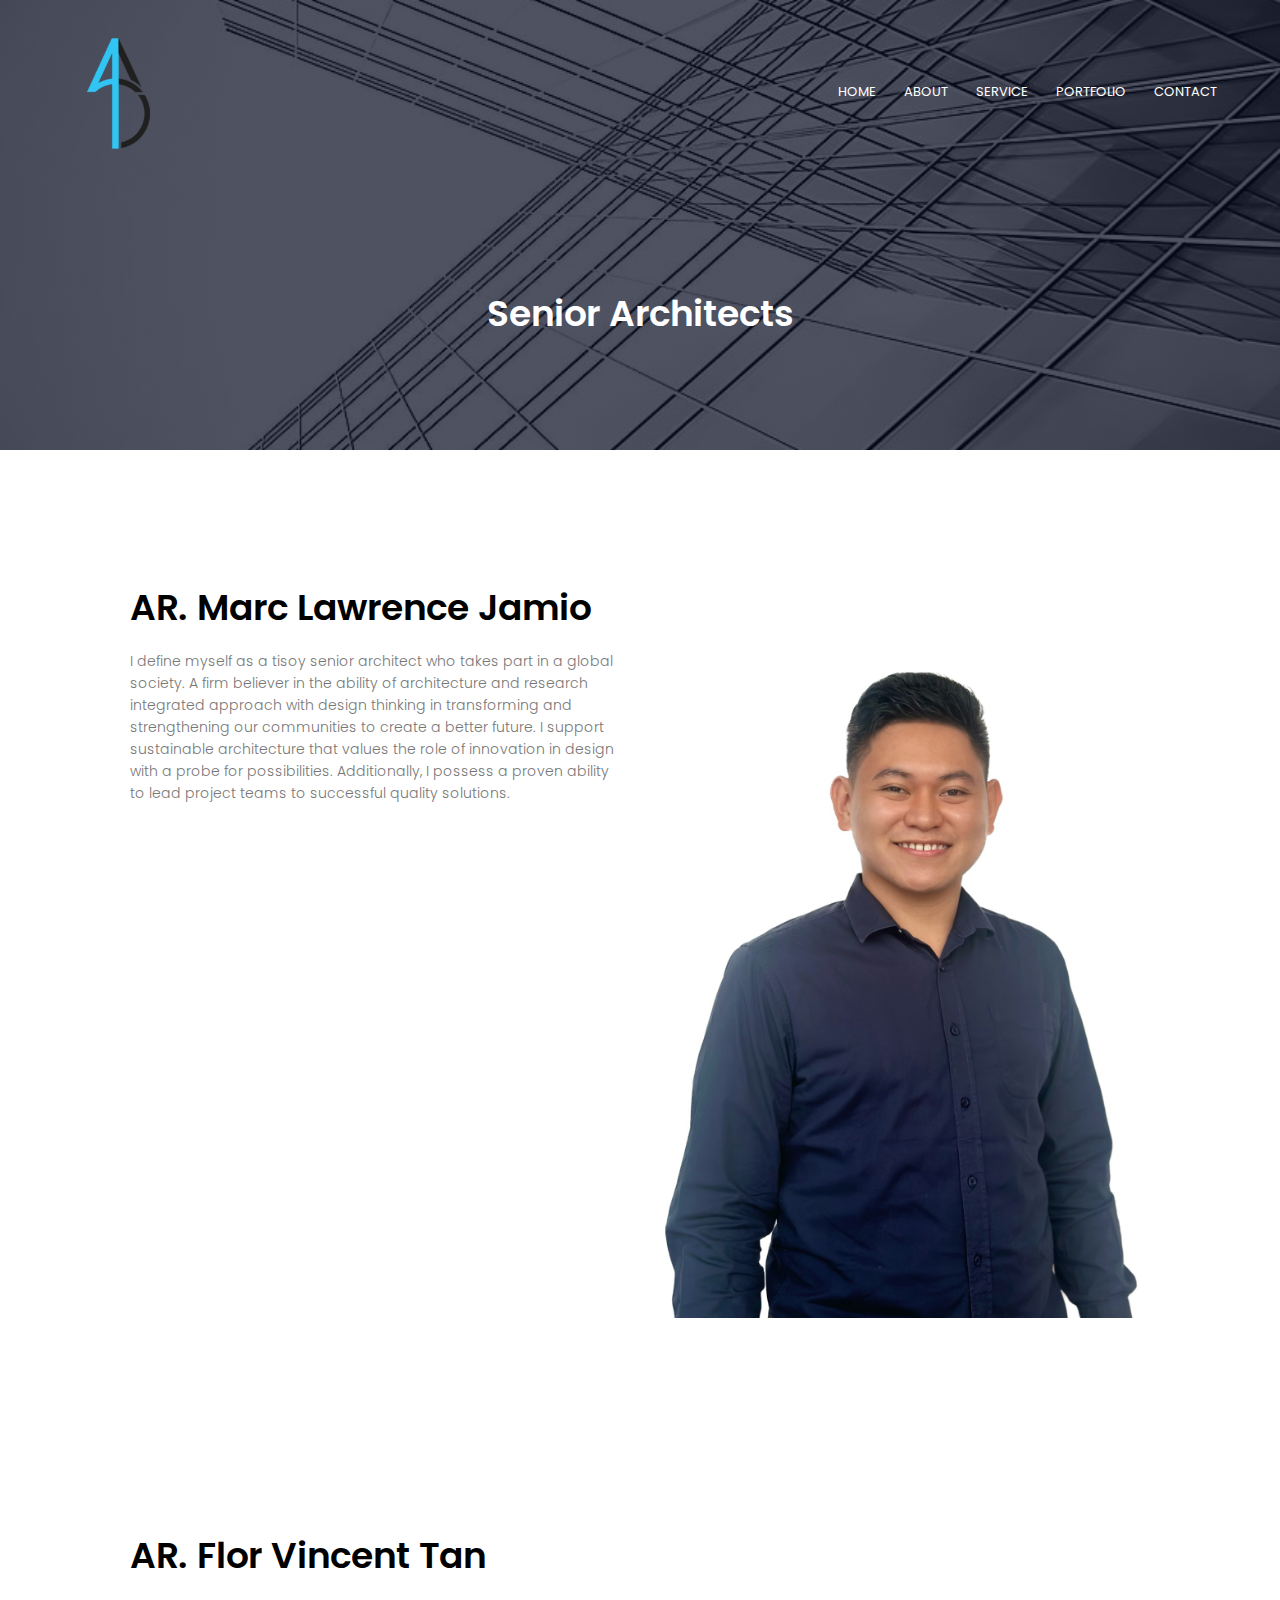
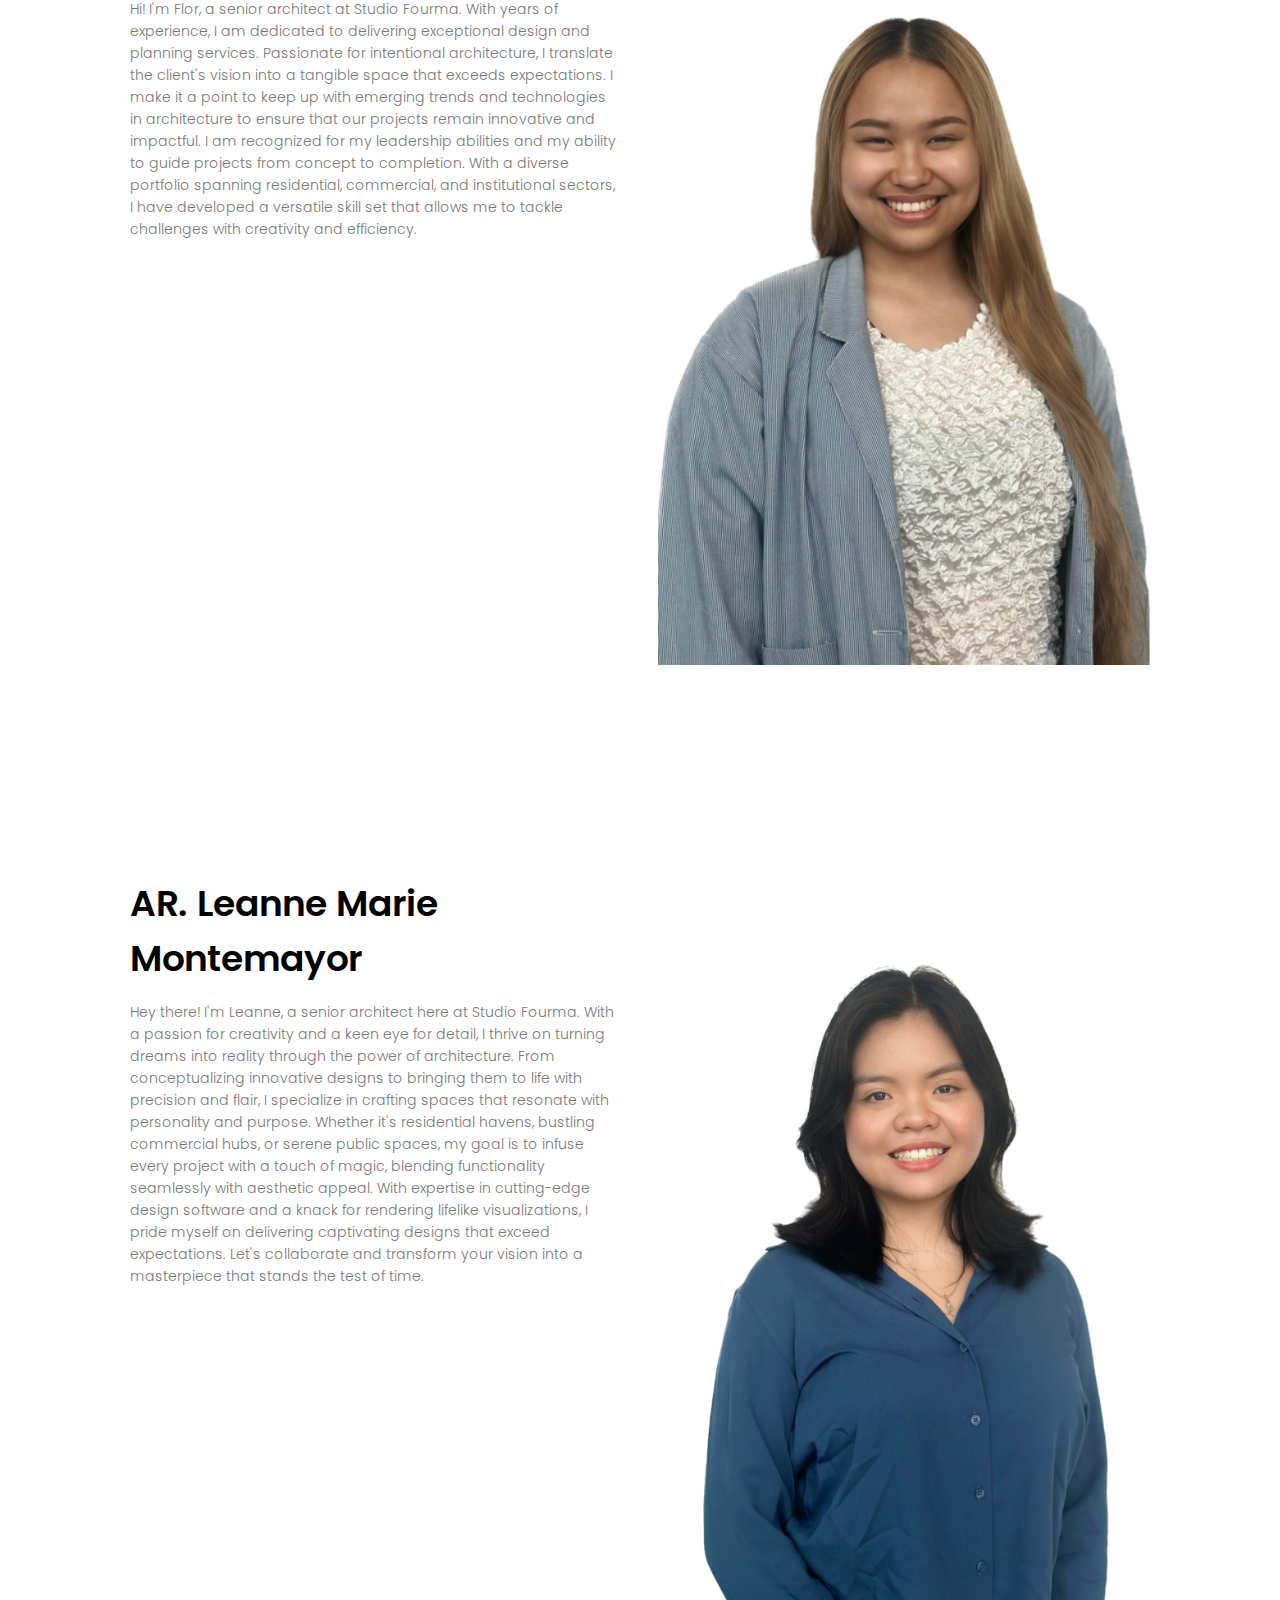
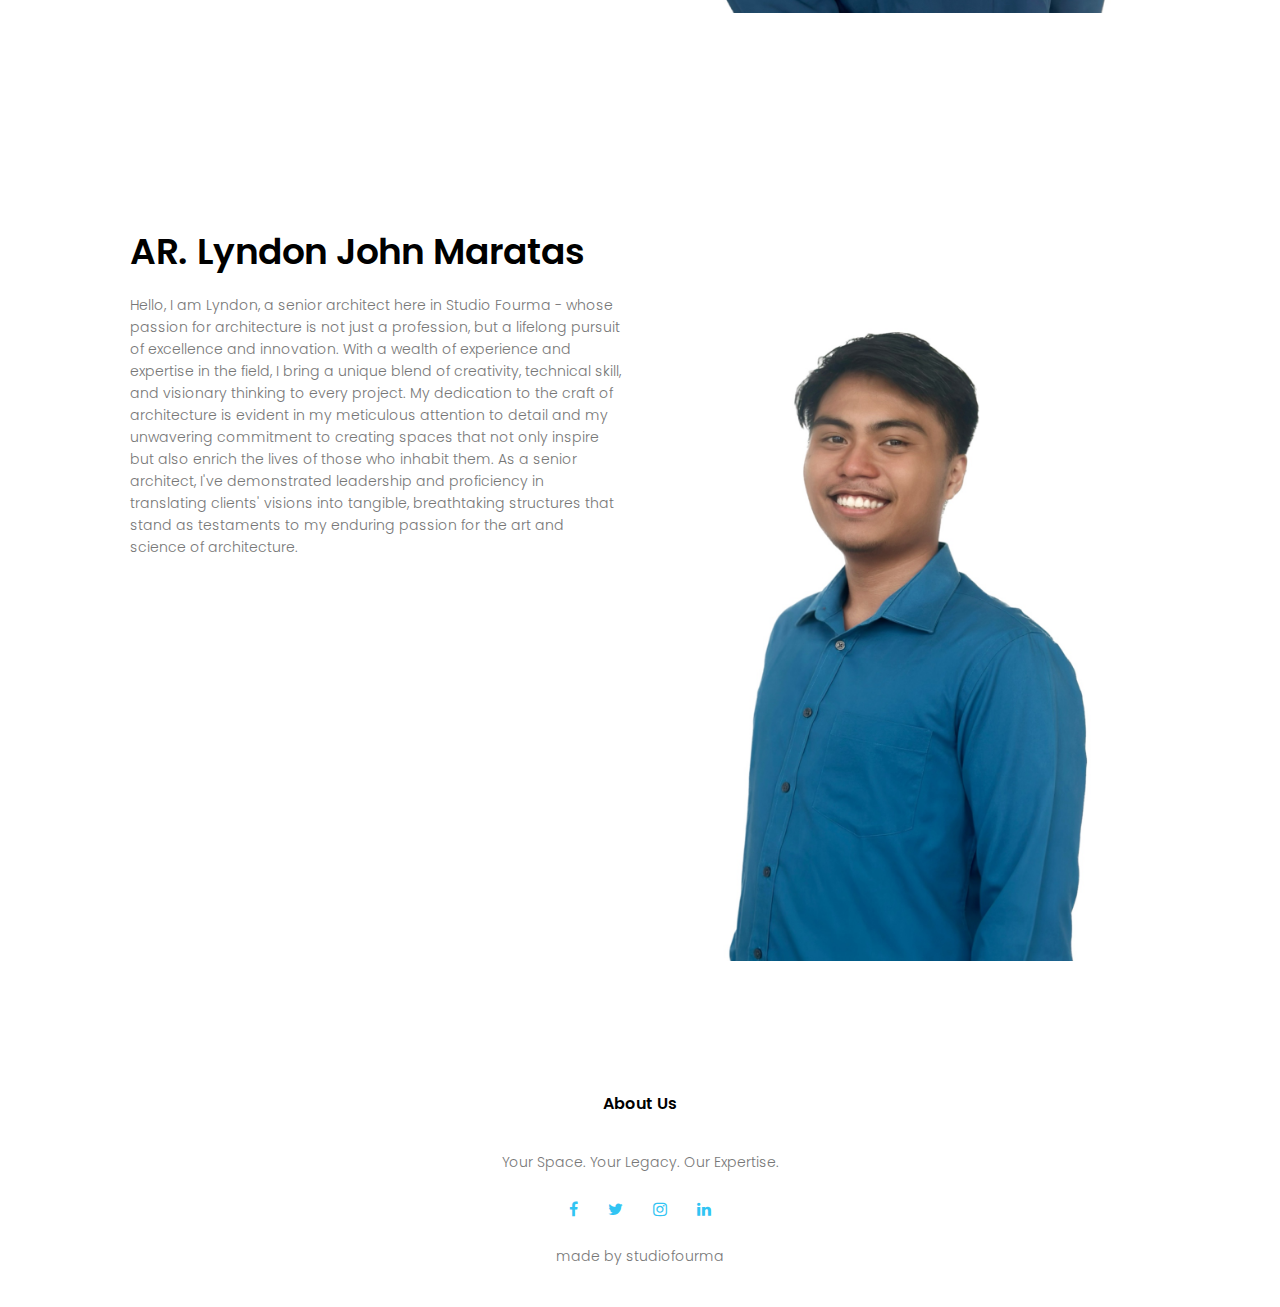
<file: about.html>
<html>
<head>
<meta name="viewport" content="width=device-width, initial-scale=1.0">
<title>StudioFourma</title>
<link rel="stylesheet" href="style.css">
<link href="https://fonts.googleapis.com/css?family=Poppins:100,200,300,400,600,700&display=swap" rel="stylesheet">
<link rel="stylesheet" href="https://stackpath.bootstrapcdn.com/font-awesome/4.7.0/css/font-awesome.min.css"> 
</head>
<body>
    <section class="sub-header">
        <nav>
            <a href="index.html"><img src="mine/SF.png"></a>
            <div class="nav-links" id="navLinks">  
                <i class="fa fa-close" onclick="hideMenu()"></i>
                <ul>
                    <li><a href="index.html">HOME</a></li>
                    <li><a href="about.html">ABOUT</a></li>
                    <li><a href="course.html">SERVICE</a></li>
                    <li><a href="blog.html">PORTFOLIO</a></li>
                    <li><a href="contact.html">CONTACT</a></li>
                </ul>
            </div>
            <i class="fa fa-bars" onclick="showMenu()"></i>
        </nav>   
            <h1>Senior Architects</h1>
    </section>
    
    
<!------- about us content -------->
    
<section class="about-us">
    <div class="row">
        <div class="about-col">
            <h1>AR. Marc Lawrence Jamio</h1>     
            <p>I define myself as a tisoy senior architect who takes part in a global society. A firm believer in the ability of architecture and research integrated approach with design thinking in transforming and strengthening our communities to create a better future. I support sustainable architecture that values the role of innovation in design with a probe for possibilities. Additionally, I possess a proven ability to lead project teams to successful quality solutions.</p>
        </div>
        <div class="about-col">
            <img src="mine/marc.JPG">
        </div>
    </div>    
</section>

<section class="about-us">
    <div class="row">
        <div class="about-col">
            <h1>AR. Flor Vincent Tan</h1>     
            <p>Hi! I'm Flor, a senior architect at Studio Fourma. With years of experience, I am dedicated to delivering exceptional design and planning services. Passionate for intentional architecture, I translate the client's vision into a tangible space that exceeds expectations. I make it a point to keep up with emerging trends and technologies in architecture to ensure that our projects remain innovative and impactful. I am recognized for my leadership abilities and my ability to guide projects from concept to completion. With a diverse portfolio spanning residential, commercial, and institutional sectors, I have developed a versatile skill set that allows me to tackle challenges with creativity and efficiency.</p>
        </div>
        <div class="about-col">
            <img src="mine/flor.JPG">
        </div>
    </div>    
</section>

<section class="about-us">
    <div class="row">
        <div class="about-col">
            <h1>AR. Leanne Marie Montemayor</h1>     
            <p>Hey there! I'm Leanne, a senior architect here at Studio Fourma. With a passion for creativity and a keen eye for detail, I thrive on turning dreams into reality through the power of architecture. From conceptualizing innovative designs to bringing them to life with precision and flair, I specialize in crafting spaces that resonate with personality and purpose. Whether it's residential havens, bustling commercial hubs, or serene public spaces, my goal is to infuse every project with a touch of magic, blending functionality seamlessly with aesthetic appeal. With expertise in cutting-edge design software and a knack for rendering lifelike visualizations, I pride myself on delivering captivating designs that exceed expectations. Let's collaborate and transform your vision into a masterpiece that stands the test of time.</p>
        </div>
        <div class="about-col">
            <img src="mine/leanne.JPG">
        </div>
    </div>    
</section>
    
<section class="about-us">
    <div class="row">
        <div class="about-col">
            <h1>AR. Lyndon John Maratas</h1>     
            <p>Hello, I am Lyndon, a senior architect here in Studio Fourma - whose passion for architecture is not just a profession, but a lifelong pursuit of excellence and innovation. With a wealth of experience and expertise in the field, I bring a unique blend of creativity, technical skill, and visionary thinking to every project. My dedication to the craft of architecture is evident in my meticulous attention to detail and my unwavering commitment to creating spaces that not only inspire but also enrich the lives of those who inhabit them. As a senior architect, I've demonstrated leadership and proficiency in translating clients' visions into tangible, breathtaking structures that stand as testaments to my enduring passion for the art and science of architecture.
            </p>
        </div>
        <div class="about-col">
            <img src="mine/lyndon.JPG">
        </div>
    </div>    
</section>
    
<!-------- footer ---------->

<section class="footer">
        <h4>About Us</h4>
        <p>Your Space. Your Legacy. Our Expertise.</p>
        <div class="icons">
            <i class="fa fa-facebook"></i>
            <i class="fa fa-twitter"></i>
            <i class="fa fa-instagram"></i>
            <i class="fa fa-linkedin"></i>
        </div>
        <p>made by studiofourma </p>
</section>    
  
  
<!----JavaScript for toggle menu---->
<script>
    var navLinks = document.getElementById("navLinks");

    function showMenu() {
        navLinks.style.right = "0";
    }

    function hideMenu() {
        navLinks.style.right = "-200px";
    }
</script> 
    
</body>
</html>
</file>
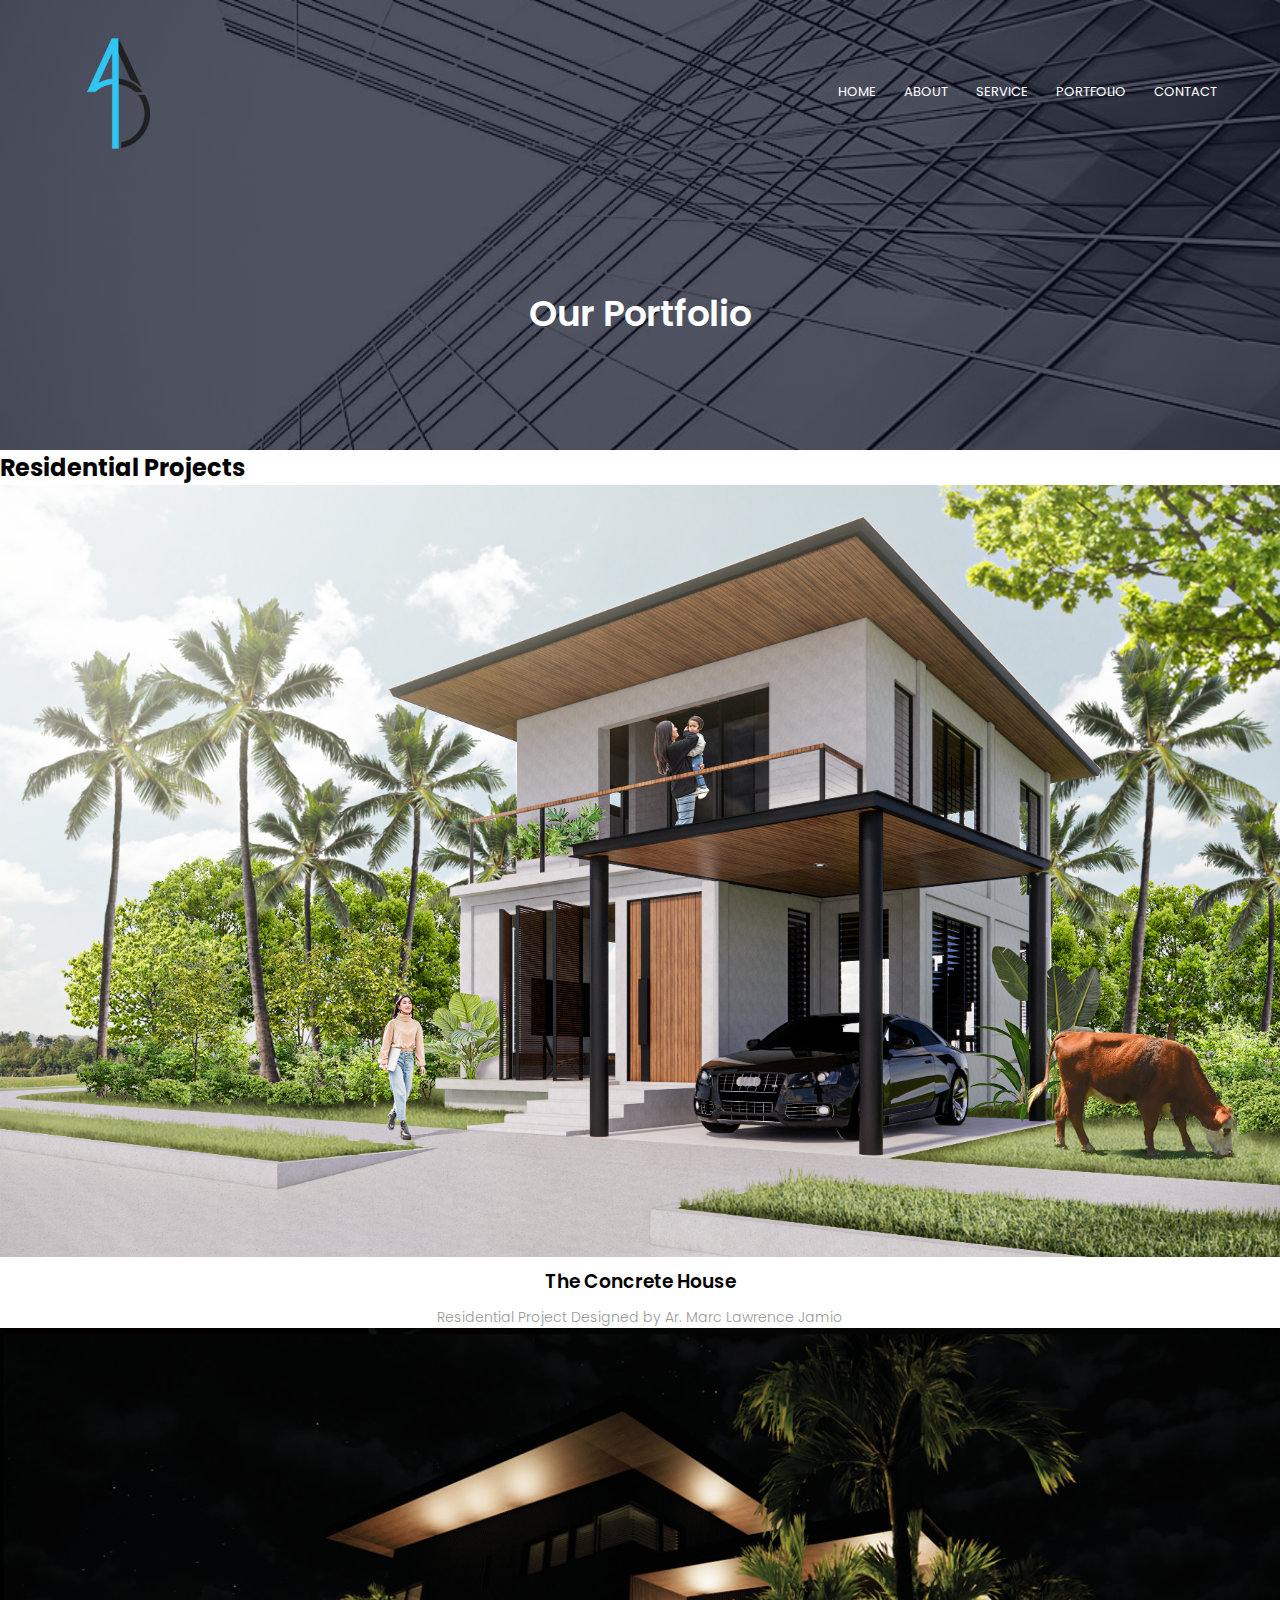
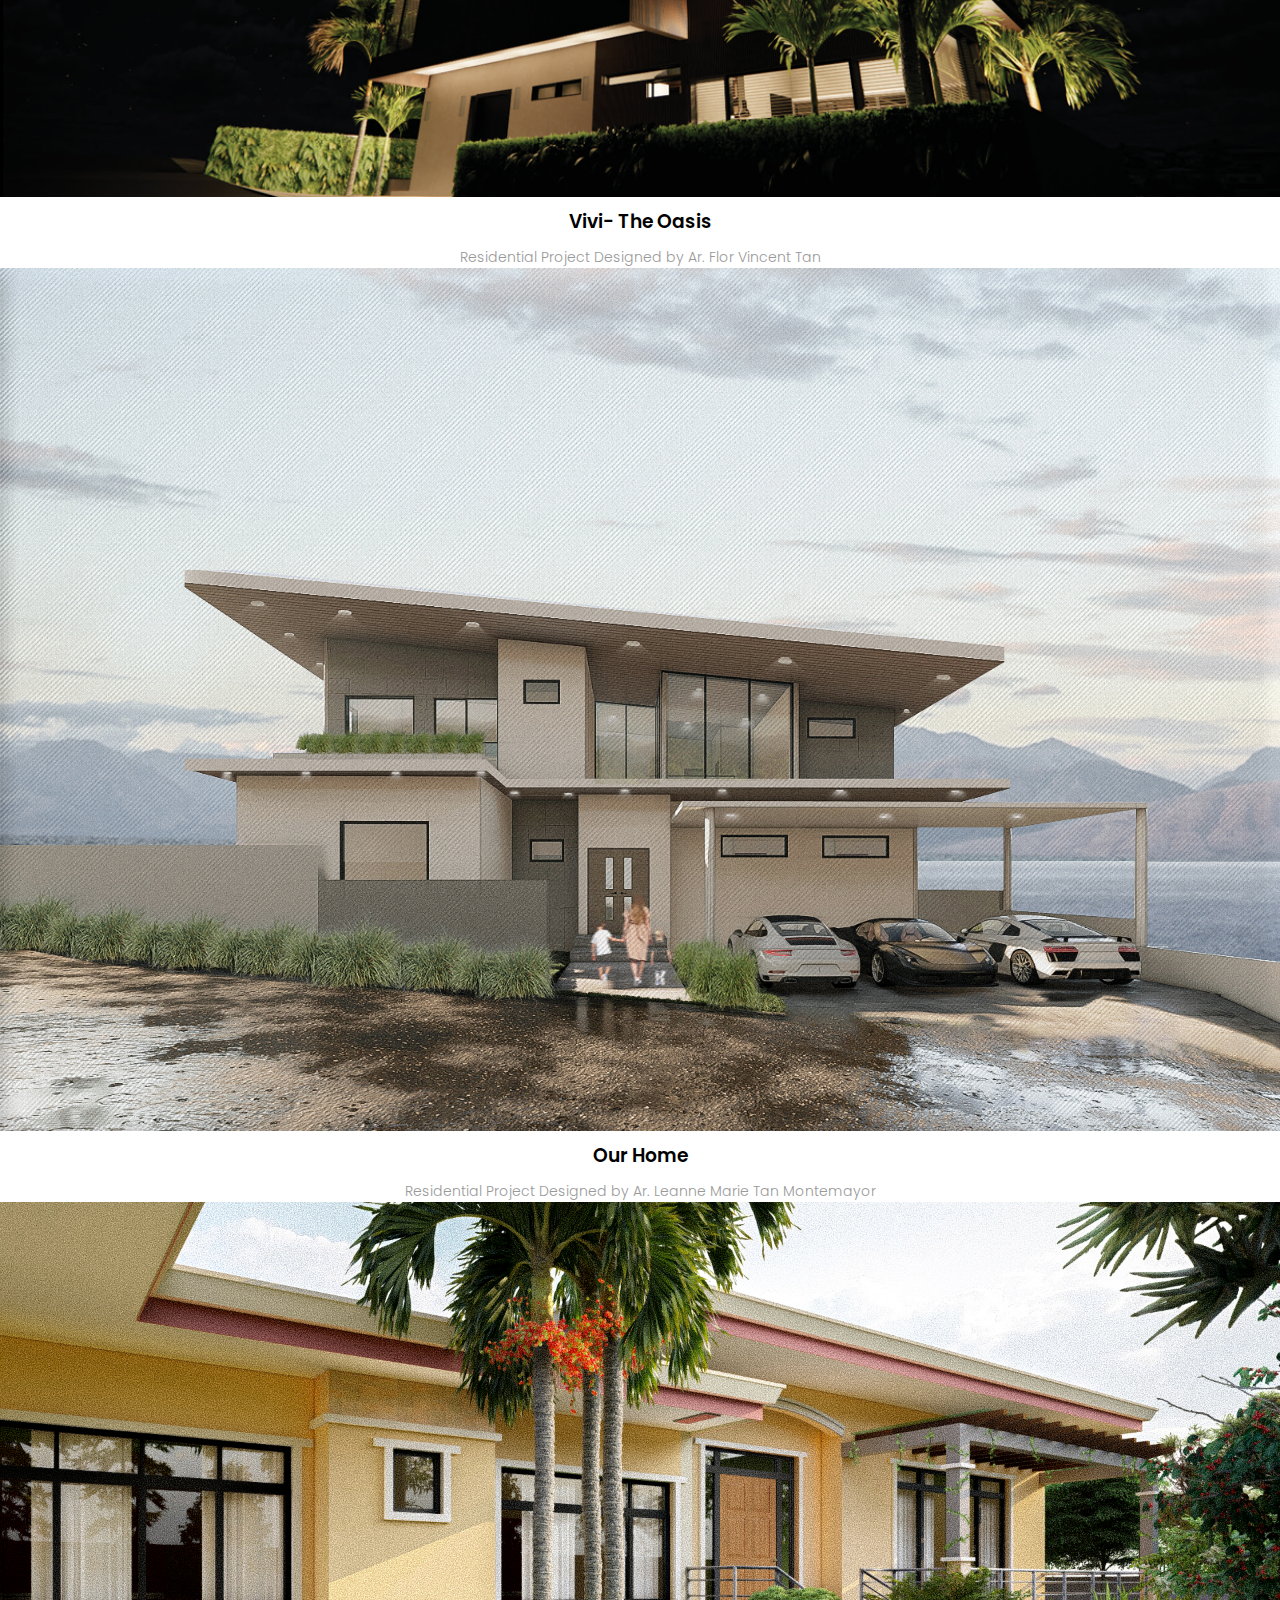
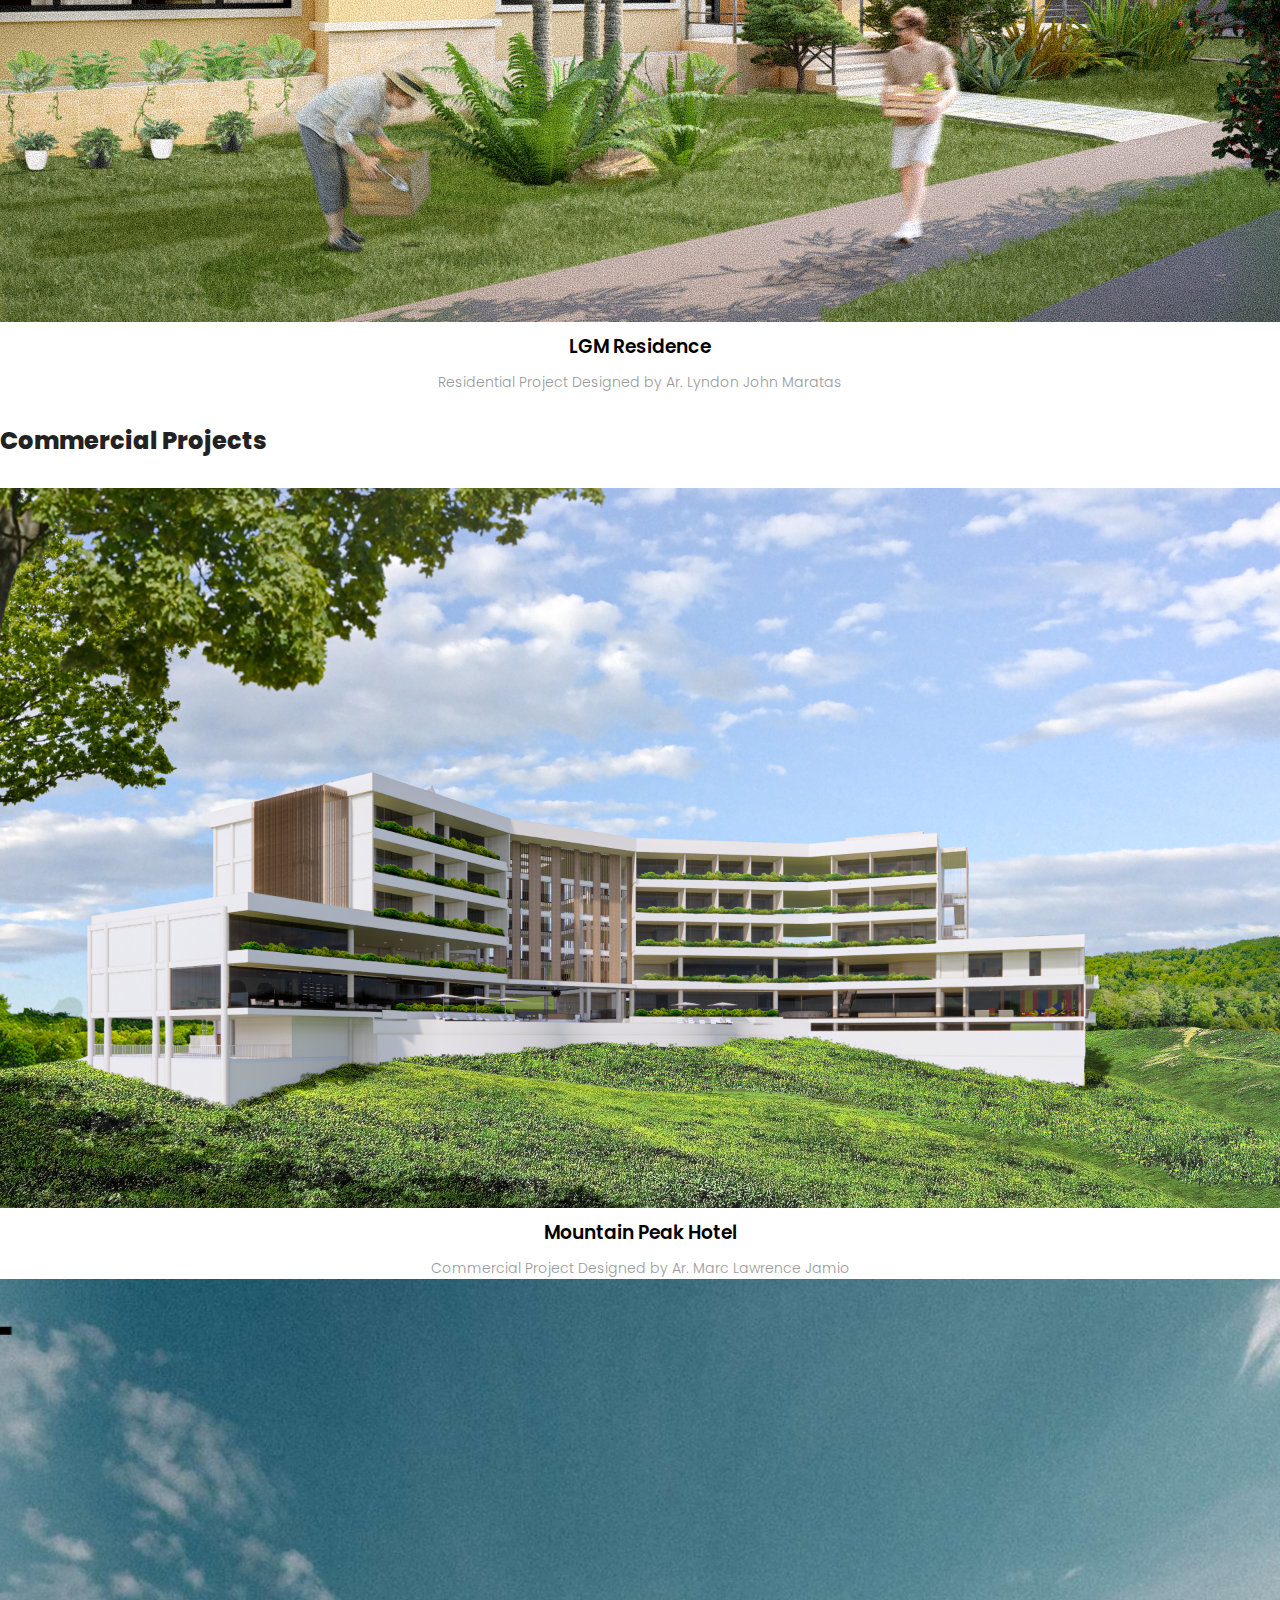
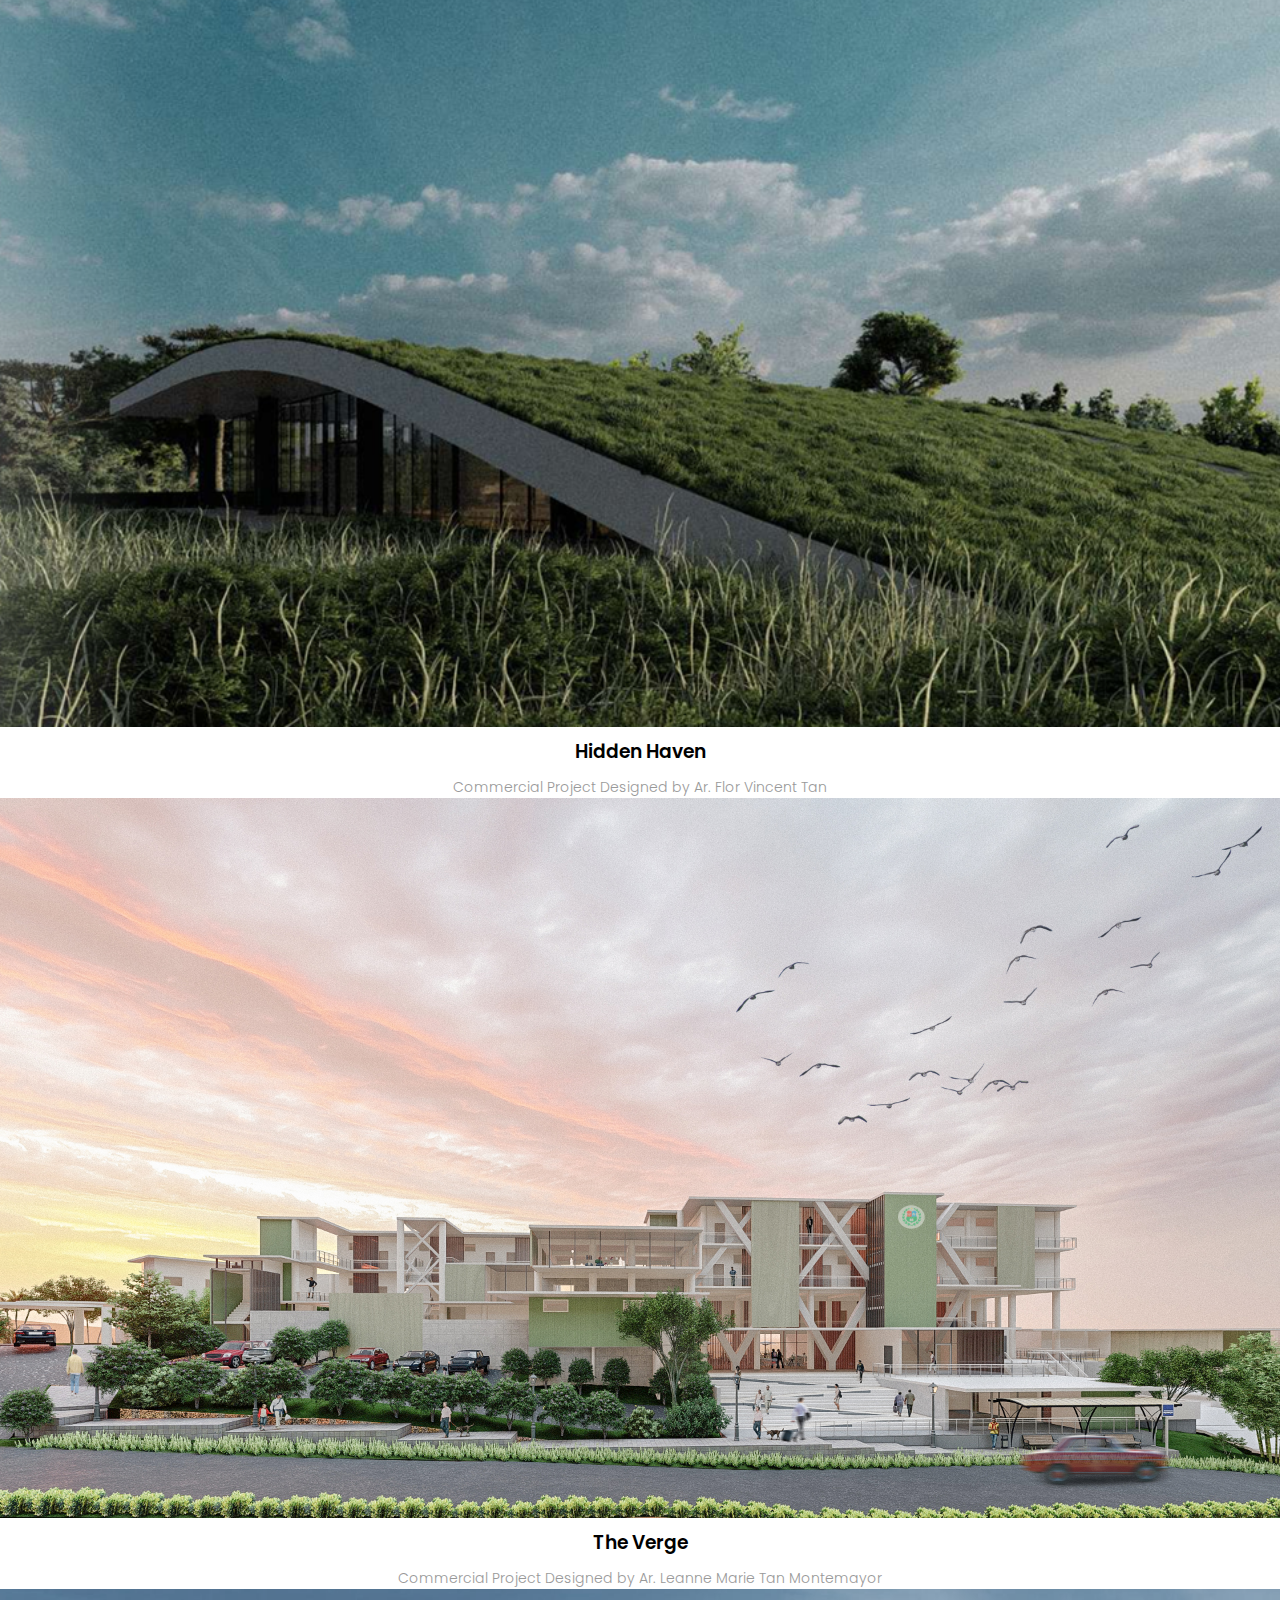
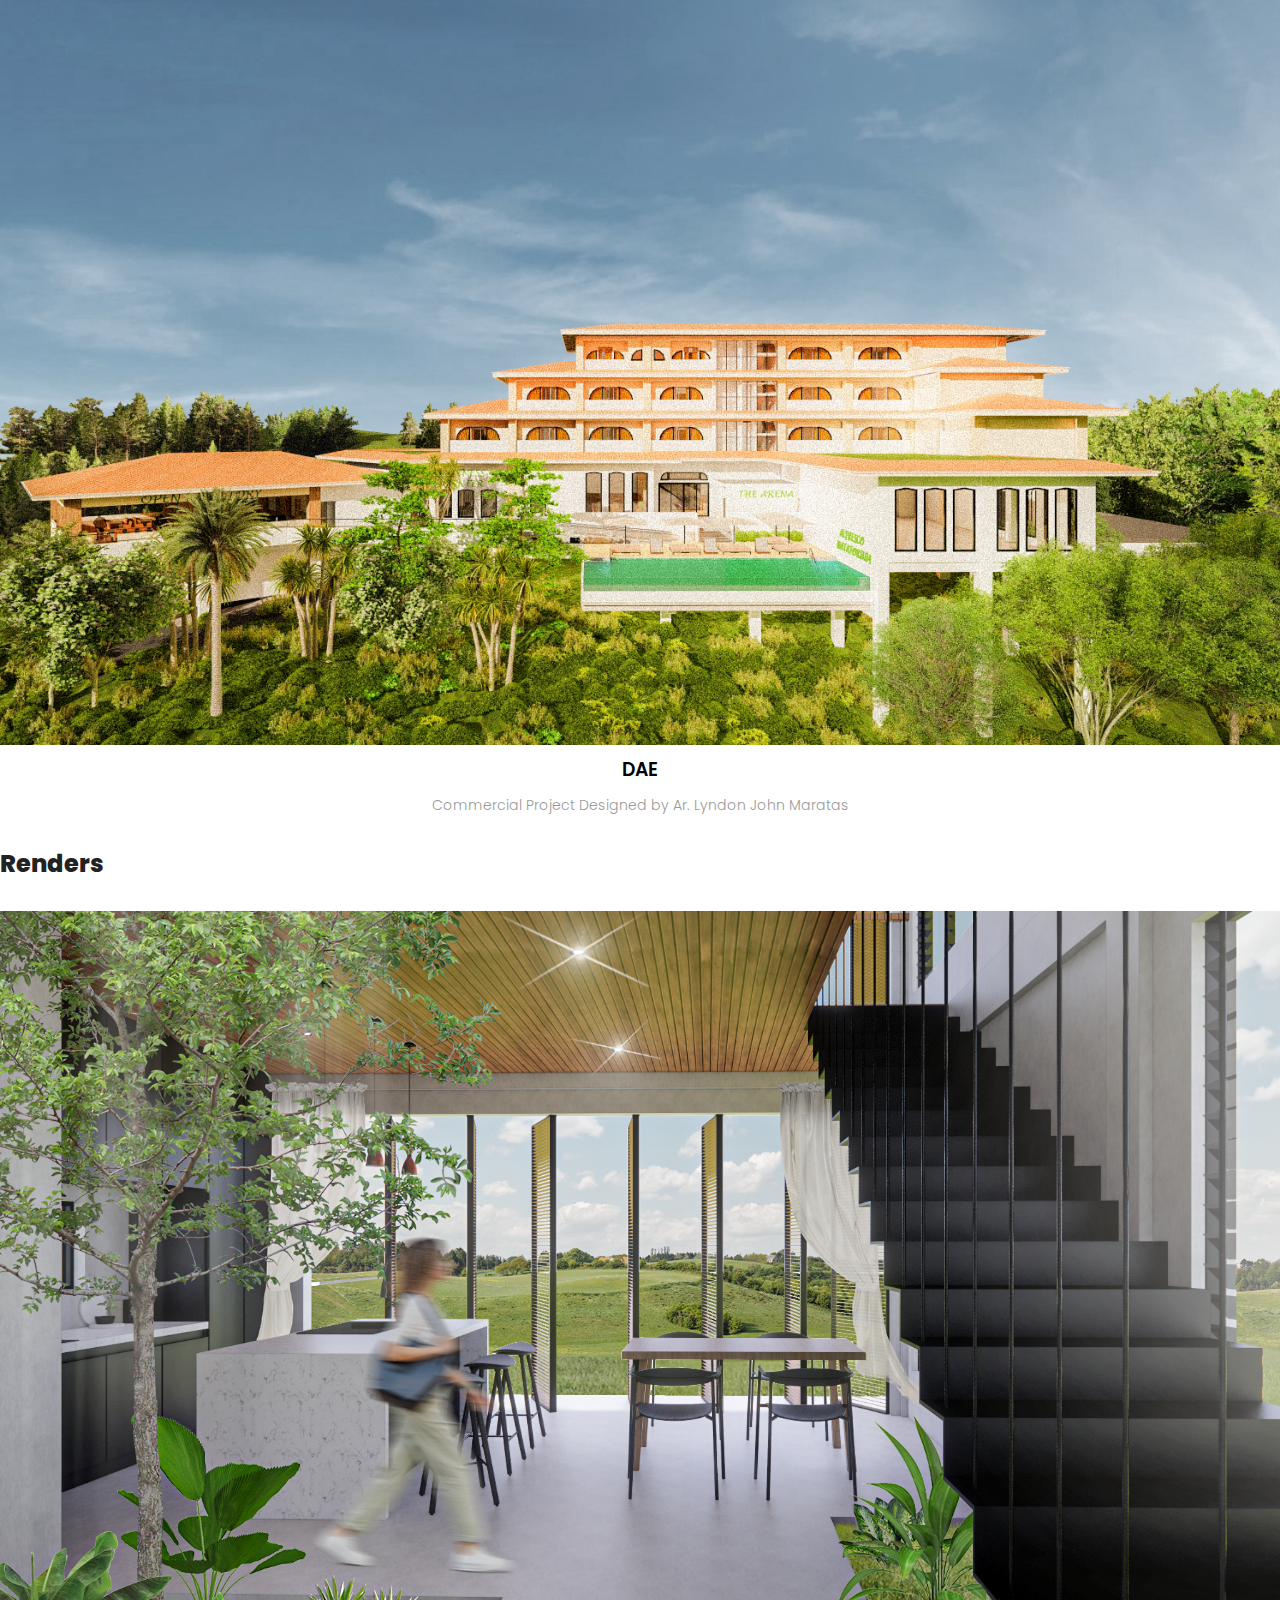
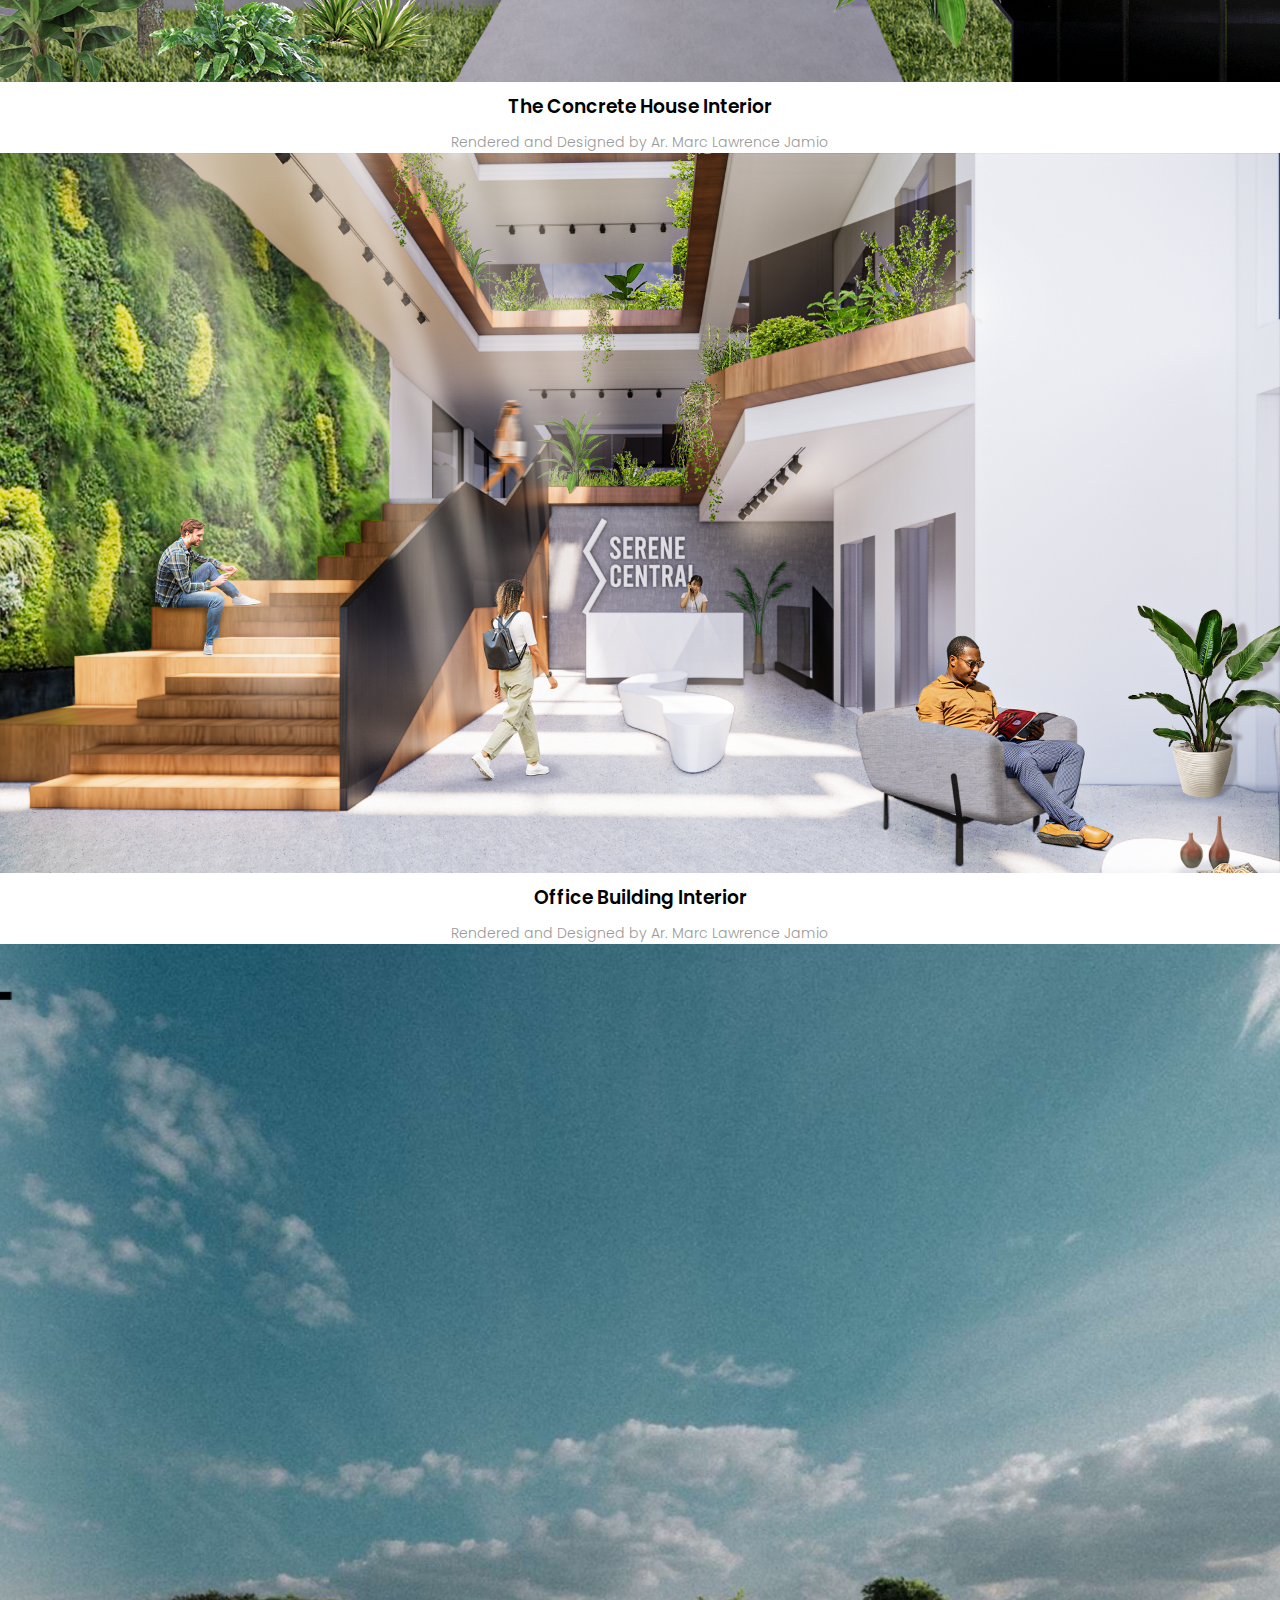
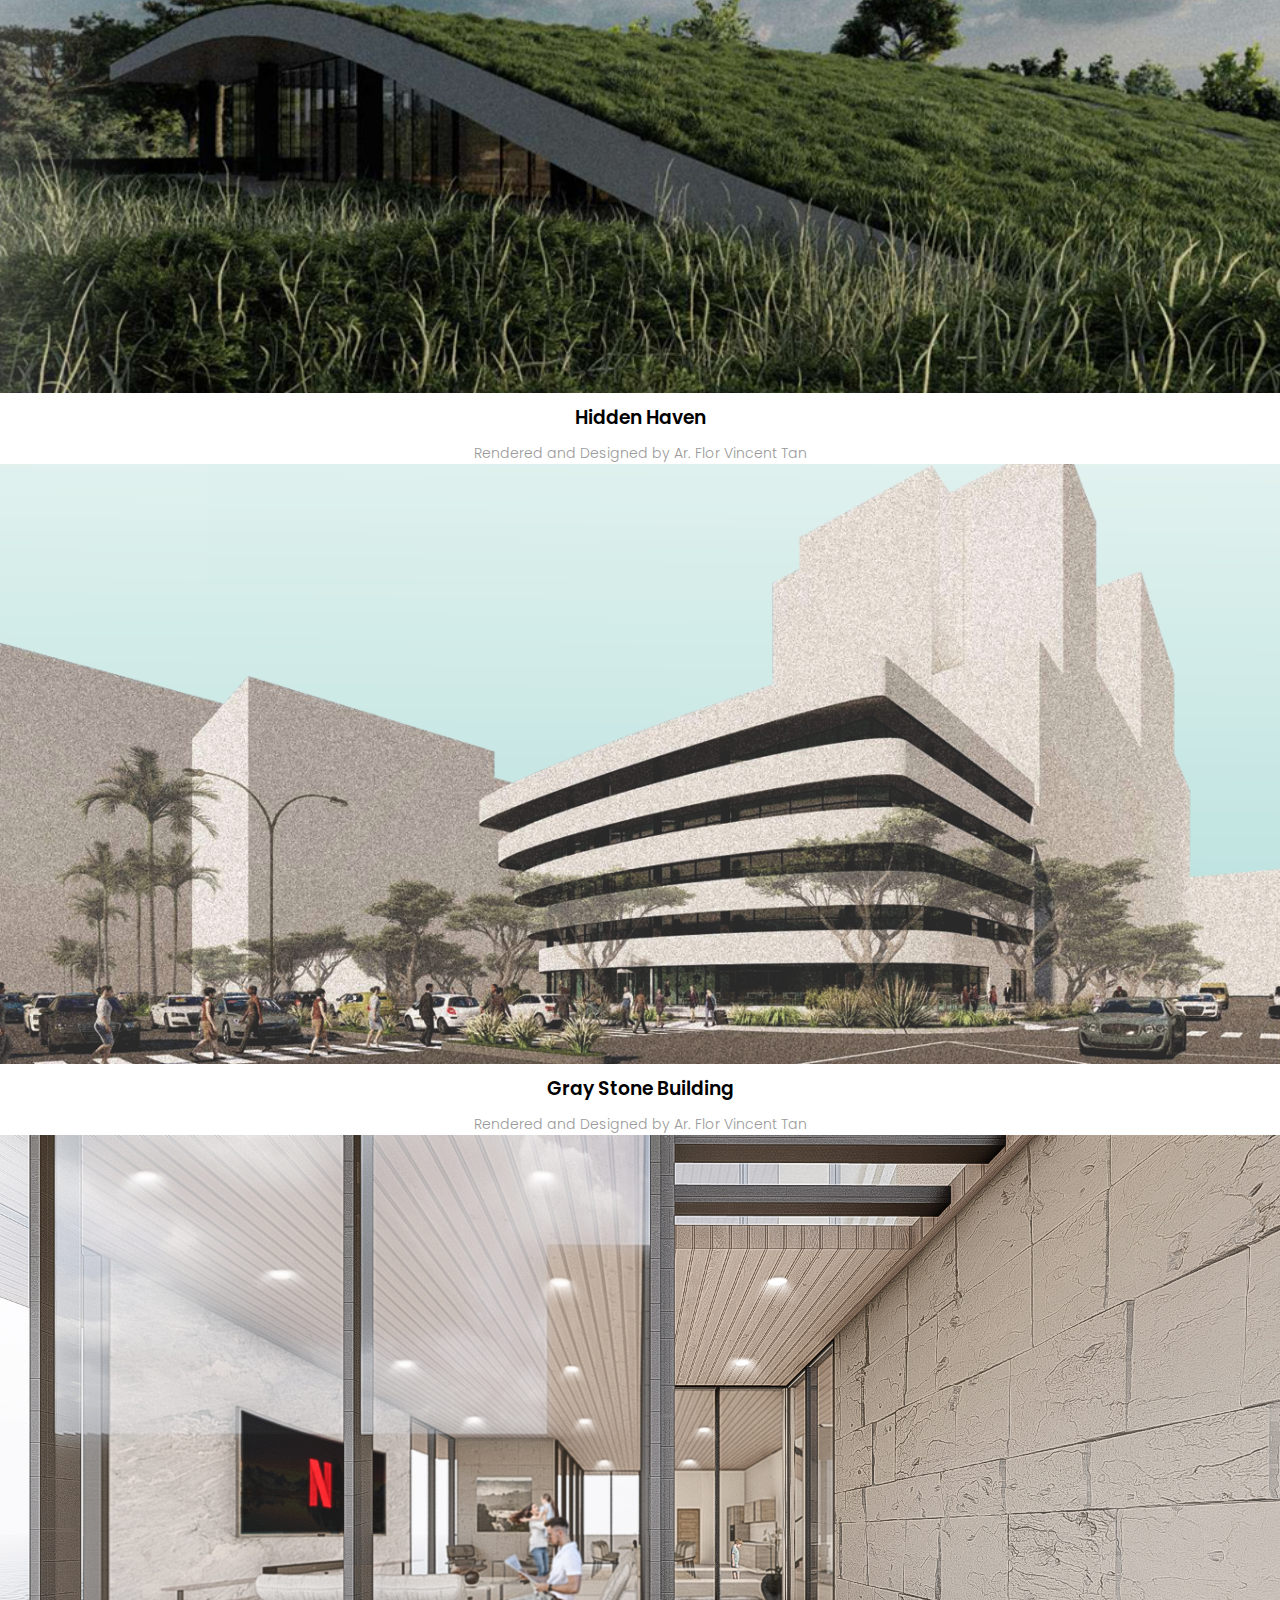
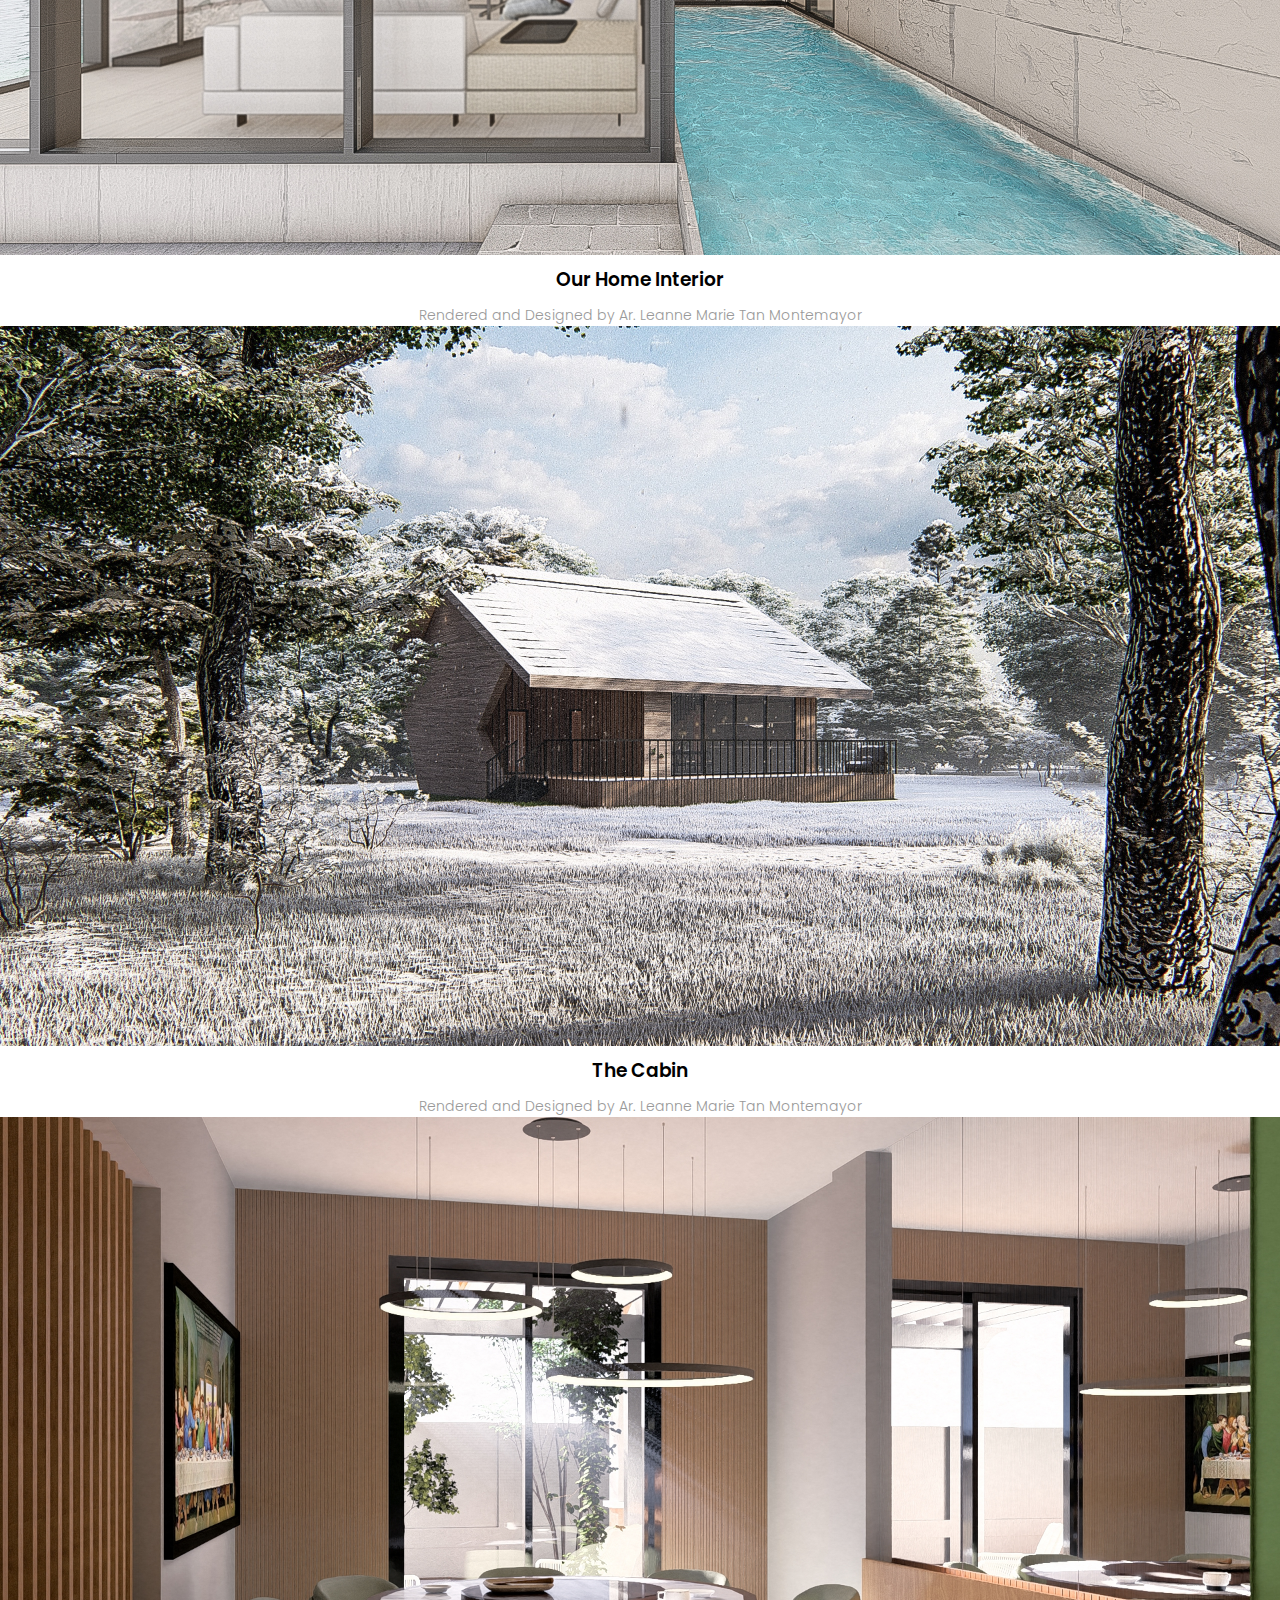
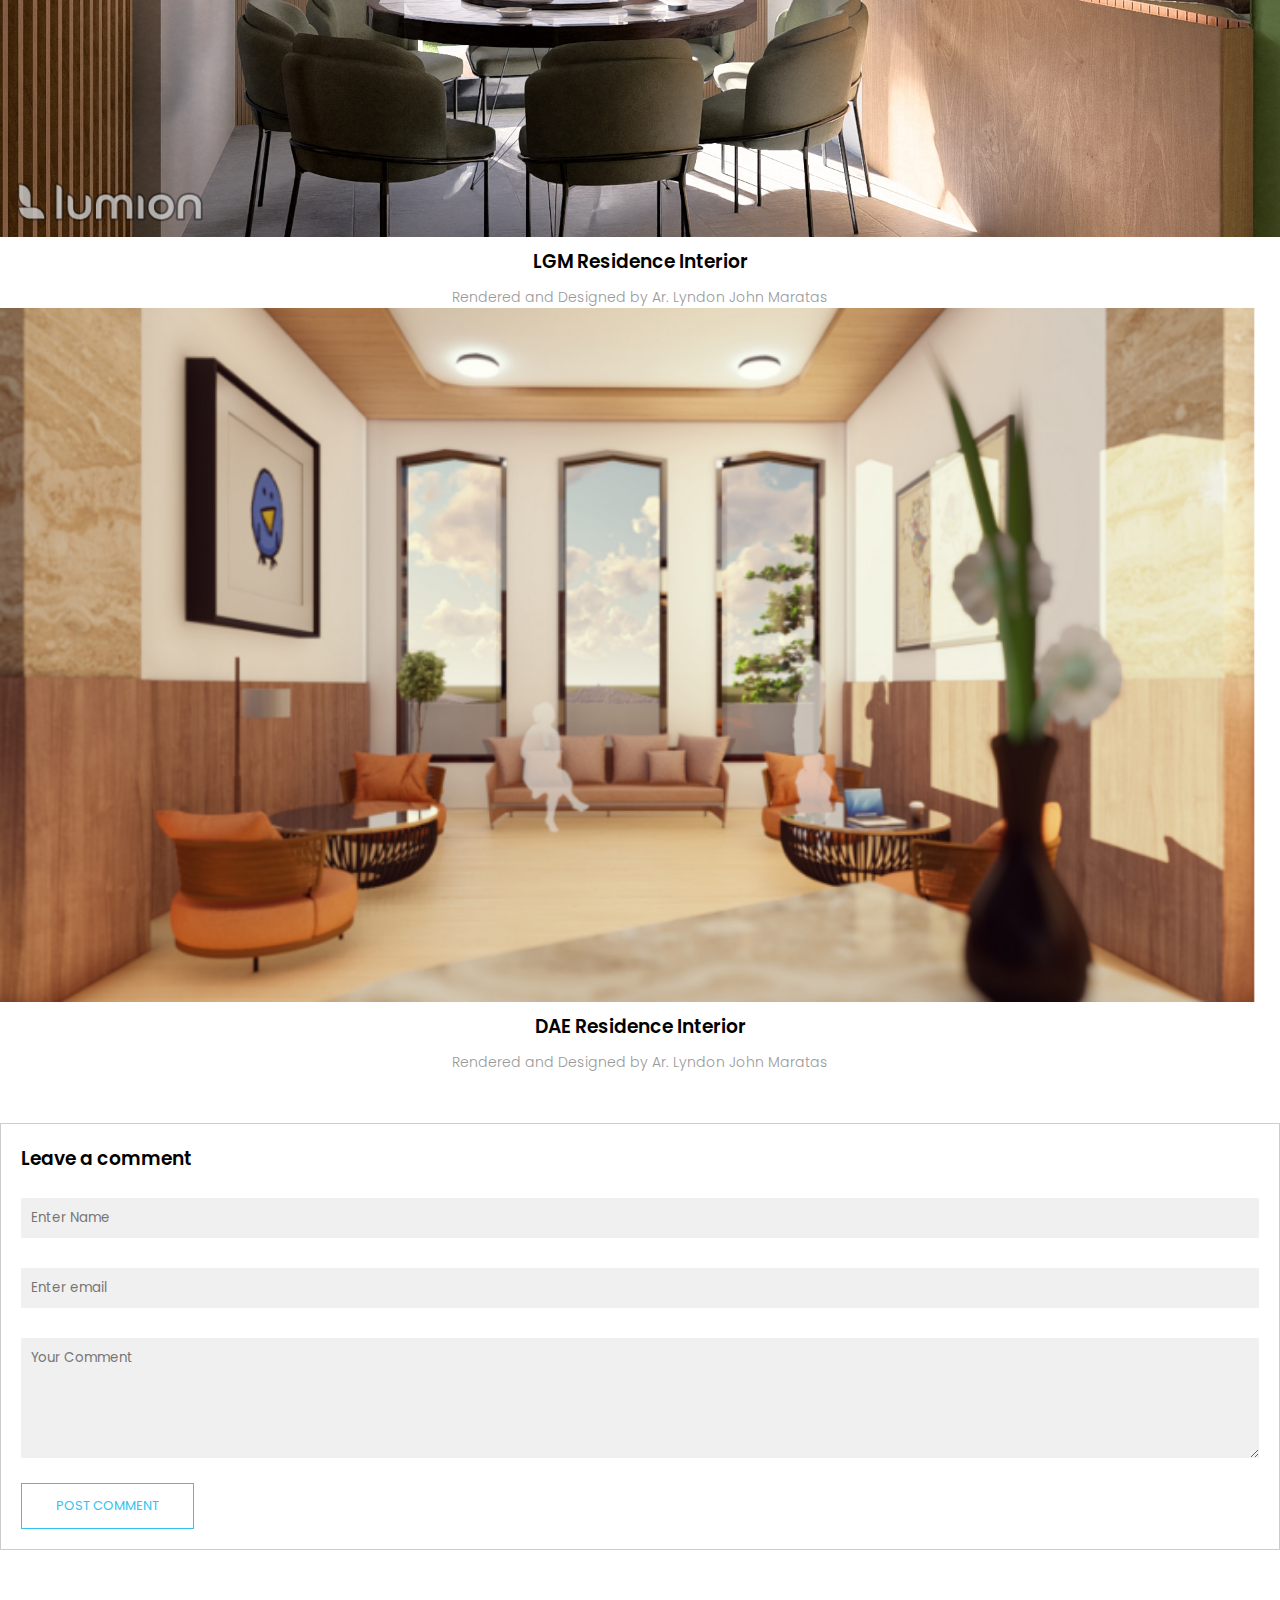
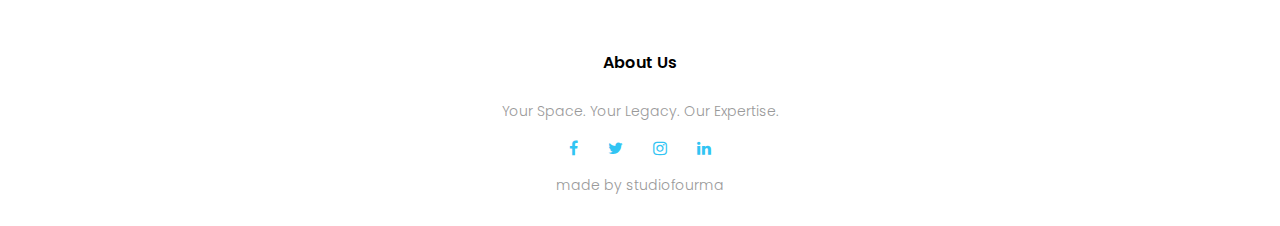
<file: blog.html>
<html>
<head>
<meta name="viewport" content="width=device-width, initial-scale=1.0">
<title>StudioFourma Architecturals</title>
<link rel="stylesheet" href="style.css">
<link href="https://fonts.googleapis.com/css?family=Poppins:100,200,300,400,600,700&display=swap" rel="stylesheet">
<link rel="stylesheet" href="https://stackpath.bootstrapcdn.com/font-awesome/4.7.0/css/font-awesome.min.css"> 
</head>
<body>
    <section class="sub-header">
        <nav>
            <a href="index.html"><img src="mine/SF.png"></a>
            <div class="nav-links" id="navLinks">  
                <i class="fa fa-close" onclick="hideMenu()"></i>
                <ul>
                    <li><a href="index.html">HOME</a></li>
                    <li><a href="about.html">ABOUT</a></li>
                    <li><a href="course.html">SERVICE</a></li>
                    <li><a href="blog.html">PORTFOLIO</a></li>
                    <li><a href="contact.html">CONTACT</a></li>
                </ul>
            </div>
            <i class="fa fa-bars" onclick="showMenu()"></i>
        </nav>
            <h1>Our Portfolio</h1>
    </section>
    
<!---------- Blog Page Content ---------->
    <h2>Residential Projects</h2>
    
    <section class="ABOUT-content">
        
    <div class="col">
    <div class="blog-left">
        <img src="mine/Residential06.png">
       <h3>The Concrete House</h3>
        <p>Residential Project Designed by Ar. Marc Lawrence Jamio</p>
    <div class="col">
    <div class="blog-left">
    <img src="mine/balayflor.png">
    <h3>Vivi- The Oasis </h3>
     <p>Residential Project Designed by Ar. Flor Vincent Tan</p>

     <div class="col">
        <div class="blog-left">
        <img src="mine/ltmbalay.JPG">
        <h3>Our Home </h3>
         <p>Residential Project Designed by Ar. Leanne Marie Tan Montemayor</p>
         <div class="col">
            <div class="blog-left">
            <img src="mine/LGM RESIDENCE.jpg">
            <h3>LGM Residence </h3>
             <p>Residential Project Designed by Ar. Lyndon John Maratas</p>
    </div>

        <h2>Commercial Projects</h2>

        <section class="ABOUT-content">
            <div class="col">
            <div class="blog-left">
                <img src="mine/Hotel 01.png">
               <h3>Mountain Peak Hotel</h3>
                <p>Commercial Project Designed by Ar. Marc Lawrence Jamio</p>
            <div class="col">
            <div class="blog-left">
            <img src="mine/hidden haven hotel 2.png">
            <h3>Hidden Haven </h3>
             <p>Commercial Project Designed by Ar. Flor Vincent Tan</p>
        
             <div class="col">
                <div class="blog-left">
                <img src="mine/instiltm.jpg">
                <h3>The Verge</h3>
                 <p>Commercial Project Designed by Ar. Leanne Marie Tan Montemayor</p>
                 <div class="col">
                    <div class="blog-left">
                    <img src="mine/Dae.png">
                    <h3>DAE</h3>
                     <p>Commercial Project Designed by Ar. Lyndon John Maratas</p>
            </div>

            <h2>Renders</h2>

            <section class="ABOUT-content">
                <div class="col">
                <div class="blog-left">
                    <img src="mine/Residential03.png">
                   <h3>The Concrete House Interior</h3>
                    <p>Rendered and Designed by Ar. Marc Lawrence Jamio</p>
                    <div class="col">
                        <div class="blog-left">
                            <img src="mine/Office Building Interior 01.png">
                           <h3>Office Building Interior</h3>
                            <p>Rendered and Designed by Ar. Marc Lawrence Jamio</p>
                <div class="col">
                <div class="blog-left">
                <img src="mine/hidden haven hotel 2.png">
                <h3>Hidden Haven </h3>
                 <p>Rendered and Designed  by Ar. Flor Vincent Tan</p>
                 <div class="col">
                    <div class="blog-left">
                    <img src="mine/gray stone building.png">
                    <h3>Gray Stone Building </h3>
                     <p>Rendered and Designed by Ar. Flor Vincent Tan</p>
                 <div class="col">
                    <div class="blog-left">
                    <img src="mine/ltm-balayrender.JPG">
                    <h3>Our Home Interior</h3>
                     <p>Rendered and Designed by Ar. Leanne Marie Tan Montemayor</p>
                     <div class="col">
                        <div class="blog-left">
                        <img src="mine/cabin.JPG">
                        <h3>The Cabin</h3>
                         <p>Rendered and Designed   by Ar. Leanne Marie Tan Montemayor</p>
                     <div class="col">
                        <div class="blog-left">
                        <img src="mine/LGM Residence Interior.jpg">
                        <h3>LGM Residence Interior </h3>
                         <p>Rendered and Designed   by Ar. Lyndon John Maratas</p>
                         <div class="col">
                            <div class="blog-left">
                            <img src="mine/dae interior.png">
                            <h3>DAE Residence Interior </h3>
                             <p>Rendered and Designed by Ar. Lyndon John Maratas</p>
                </div>
    </section>
     

        <div class="comment-box">
            <h3>Leave a comment</h3>
            <form class="comment-form">
                    <input type="text" placeholder="Enter Name">
                    <input type="email" placeholder="Enter email">
                    <textarea rows="5" placeholder="Your Comment"></textarea>
                    <button type="submit" class="hero-btn red-btn">POST COMMENT</button>
            </form>
        </div>
    </div>
        
    </section>
    
<!-------- footer ---------->

<section class="footer">
        <h4>About Us</h4>
        <p>Your Space. Your Legacy. Our Expertise.</p>
        <div class="icons">
            <i class="fa fa-facebook"></i>
            <i class="fa fa-twitter"></i>
            <i class="fa fa-instagram"></i>
            <i class="fa fa-linkedin"></i>
        </div>
        <p>made by studiofourma</p>
</section>    
  
  
<!----JavaScript for toggle menu---->
<script>
    var navLinks = document.getElementById("navLinks");

    function showMenu() {
        navLinks.style.right = "0";
    }

    function hideMenu() {
        navLinks.style.right = "-200px";
    }
</script> 
    
</body>
</html>
</file>
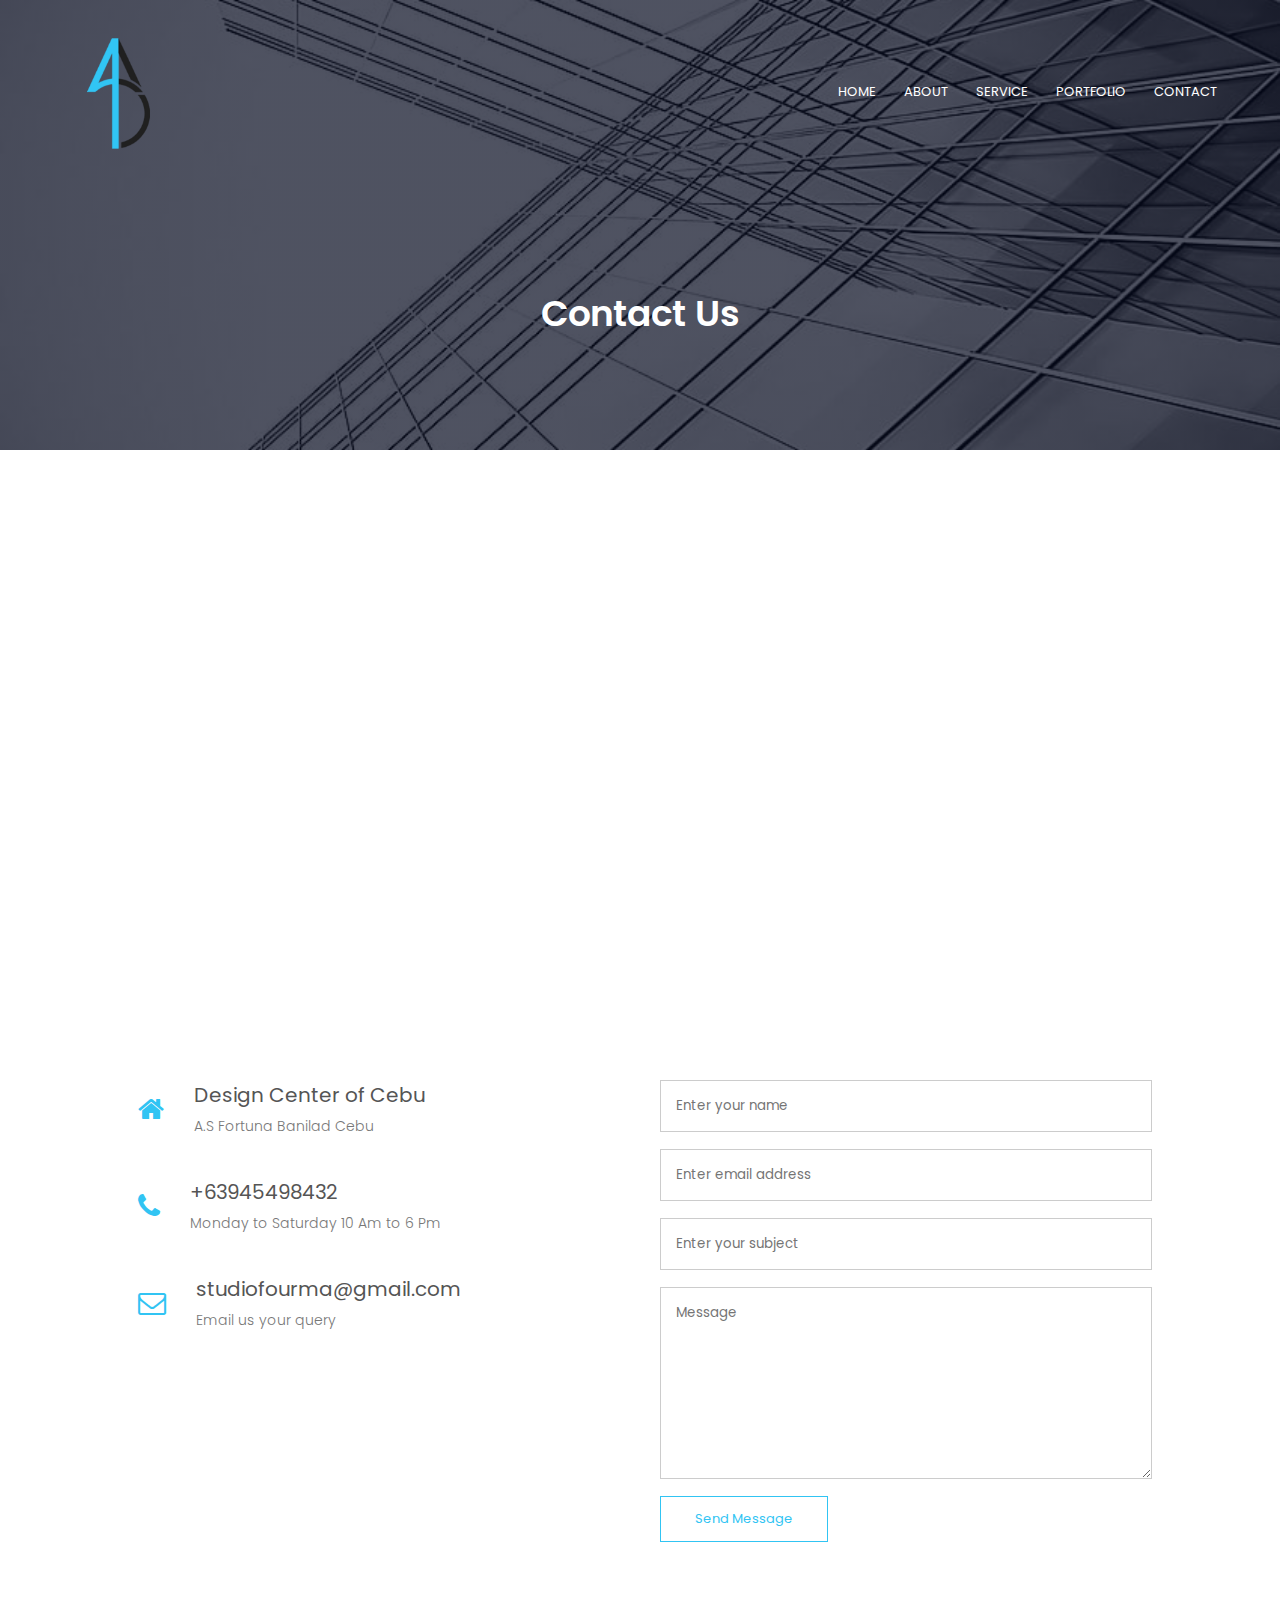
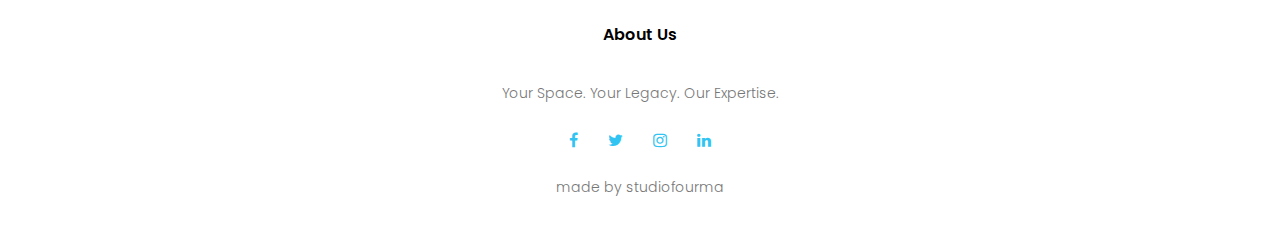
<file: contact.html>
<html>
<head>
<meta name="viewport" content="width=device-width, initial-scale=1.0">
<title>StudioFourma</title>
<link rel="stylesheet" href="style.css">
<link href="https://fonts.googleapis.com/css?family=Poppins:100,200,300,400,600,700&display=swap" rel="stylesheet">
<link rel="stylesheet" href="https://stackpath.bootstrapcdn.com/font-awesome/4.7.0/css/font-awesome.min.css"> 
</head>
<body>
    <section class="sub-header">
        <nav>
            <a href="index.html"><img src="mine/SF.png"></a>
            <div class="nav-links" id="navLinks">  
                <i class="fa fa-close" onclick="hideMenu()"></i>
                <ul>
                    <li><a href="index.html">HOME</a></li>
                    <li><a href="about.html">ABOUT</a></li>
                    <li><a href="course.html">SERVICE</a></li>
                    <li><a href="blog.html">PORTFOLIO</a></li>
                    <li><a href="contact.html">CONTACT</a></li>
                </ul>
            </div>
            <i class="fa fa-bars" onclick="showMenu()"></i>
        </nav>
            <h1>Contact Us</h1>
    </section>
    
    
<!------- Contact Us ------->

    
    <section class="location">
        <iframe src="https://www.google.com/maps/embed?pb=!1m18!1m12!1m3!1d3925.001269209228!2d123.91704331008526!3d10.341782789739199!2m3!1f0!2f0!3f0!3m2!1i1024!2i768!4f13.1!3m3!1m2!1s0x33a998fab647a82d%3A0x7d00dd6c360a6a00!2sDesign%20Center%20of%20Cebu!5e0!3m2!1sen!2sph!4v1707998509218!5m2!1sen!2sph" width="600" height="450" style="border:0;" allowfullscreen="" loading="lazy" referrerpolicy="no-referrer-when-downgrade"> width="720" height="445" frameborder="0" style="border:0" allowfullscreen></iframe>
    </section>
    
    <section class="contact-us">
            <div class="row">
                <div class="contact-col">
                    <div>
                        <i class="fa fa-home"></i>
                        <span>
                            <h5>Design Center of Cebu</h5>
                            <p>A.S Fortuna Banilad Cebu</p>
                        </span>
                    </div>
                    <div>
                        <i class="fa fa-phone"></i>
                        <span>
                            <h5>+63945498432</h5>
                            <p>Monday to Saturday 10 Am to 6 Pm</p>
                        </span>
                    </div>
                    <div>
                        <i class="fa fa-envelope-o"></i>
                        <span>
                            <h5>studiofourma@gmail.com</h5>
                            <p>Email us your query</p>
                        </span>
                    </div>
                </div>
                <div class="contact-col">
                    <form method="post" action="contact-form-handler.php">
                    <input type="text" name="name" placeholder="Enter your name" required>
                    <input type="email" name="email" placeholder="Enter email address" required>
                    <input type="text" name="subject" placeholder="Enter your subject" required>
                    <textarea rows="8" name="message" placeholder="Message" required></textarea>
                    <button type="submit" class="hero-btn red-btn">Send Message</button>
                    </form> 
                </div>
            </div>
    </section>
    
<!-------- footer ---------->

<section class="footer">
        <h4>About Us</h4>
        <p>Your Space. Your Legacy. Our Expertise. </p>
        <div class="icons">
            <i class="fa fa-facebook"></i>
            <i class="fa fa-twitter"></i>
            <i class="fa fa-instagram"></i>
            <i class="fa fa-linkedin"></i>
        </div>
        <p>made by studiofourma</p>
</section>    
  
  
<!----JavaScript for toggle menu---->
<script>
    var navLinks = document.getElementById("navLinks");

    function showMenu() {
        navLinks.style.right = "0";
    }

    function hideMenu() {
        navLinks.style.right = "-200px";
    }
</script> 
    
</body>
</html>
</file>
<file: style.css>
*{
    margin: 0;
    padding: 0;
    font-family: 'Poppins', sans-serif;
}
.header{
    min-height: 100vh;
    width: 100%;
    background-image: linear-gradient(rgba(4,9,30,0.7),rgba(4,9,30,0.7)),url(mine/bg.jpg);
    background-position: center;
    background-size: cover;
    position: relative;
    overflow: hidden;
}

nav{
    display: flex;
    padding: 2% 4%;
    justify-content: space-between;
    align-items: center;
}
nav img{
    width: 135px;
}
.nav-links{
    flex: 1;
    text-align: right;
}
.nav-links ul li{
    list-style: none;
    display: inline-block;
    padding: 8px 12px;
    position: relative;
}
.nav-links ul li a{
    color: #fff;
    text-decoration: none;
    font-size: 13px;
}
.nav-links ul li::after{
    content: '';
    width: 0%;
    height: 2px;
    background: #31C4F3;
    display: block;
    margin: auto;
    transition: .5s;    
}
.nav-links ul li:hover::after{
    width: 100%;
}
nav .fa{
    display: none;
}

.text-box{
    width: 90%;
    color: #fff;
    position: absolute;
    top: 50%;
    left: 50%;
    transform: translate(-50%, -50%);
    text-align: center;
}
.text-box h1{
    font-size: 62px;
}
.text-box p{
    margin: 20px 0 40px;
    font-size: 14px;
    color: #fff;
}
.hero-btn {
    display: inline-block;
    text-decoration: none;
    color: #fff;
    border: 1px solid #fff;
    padding: 12px 34px;
    font-size: 13px;
    background: transparent;
    position: relative;
    cursor: pointer;
    transition: 1s;
}

.hero-btn:hover{
    border: 1px solid #31C4F3;
    background:#31C4F3;
}


@media(max-width: 700px)
{
   .nav-links ul li
    {
        display: block;
    }
    .nav-links
    {
        position: fixed;
        background: #31C4F3;
        height: 100vh;
        width: 200px;
        top: 0;
        right: -200px;
        text-align: left;
        z-index: 2;
        transition: 0.5s;
    }
    .nav-links ul{
        padding: 30px;
    }
    nav .fa{
        display: block;
        color: #fff;
        margin: 10px;
        font-size: 22px;
        cursor: pointer; 
    }
    .text-box h1{
        font-size: 20px;
    }
}

/*---------- course --------*/

.course{
    width: 80%;
    margin: auto;
    text-align: center;
    padding-top: 100px;
    justify-content: space-between;  
}
h1{
    font-size: 36px;
    font-weight: 600;
}
p{
    color: #777;
    font-size: 14px;
    font-weight: 300;
    line-height: 22px;
    padding: 10px;
}
.row{
    margin-top: 2%;
    margin-bottom:0%;
    display: flex;
    justify-content: space-between;  
}
  
.course-col{
    flex-basis: 31%;
    background:  #cde7f0f4;
    border-radius: 10px;
    margin-bottom: 5%;
    padding: 38px 12px;
    box-sizing: border-box;
    transition: .5s;
    justify-content: space-between;  
}
h3{
    text-align: center;
    font-weight: 600;
    margin: 10px 0;
}
.course-col:hover{
    box-shadow: 0 0 20px 0px rgba(0, 0, 0, 0.2);
}

@media (max-width:700px){
    .row{
        flex-direction: column;
    }
} 

/*---------------- campus ----------------*/

.campus{
    width: 80%;
    margin: auto;
    text-align: center;
    padding-top: 50px;
}
.campus-col{
    flex-basis: 32%;
    border-radius: 10px;
    margin-bottom: 30px;
    position: relative;
    overflow: hidden;
}
.campus-col img{
    width: 100%;
}

.layer{
    background: transparent;
    height: 100%;
    width: 100%;
    top: 0;
    left: 0;
    position: absolute;
    transition: .5s;
}
.layer:hover{
    background: #31C4F3;
}
.layer h3{
    width: 100%;
    font-weight: 500;
    color: #fff;
    font-size: 26px;
    bottom: 0;
    left: 50%;
    transform: translateX(-50%);
    position: absolute;
    opacity: 0;
    transition: .5s;
}
.layer:hover h3{
    bottom: 49%;
    opacity: 1;
}

/*-------------- Facilities ----------------*/

.facility{
    width: 80%;
    margin: auto;
    text-align: center;
    padding-top: 100px;
}
.facility-col{
    flex-basis: 31%;
    border-radius: 10px;
    margin-bottom: 5%;
    text-align: left;
}
.facility-col img{
    margin-top: 80px ;
    width: 100%;
    border-radius: 10px;
    object-fit: contain;
}
.facility-col p{
    padding: 0;
}
.facility-col h3{
    margin-top: 16px;
    margin-bottom: 50px;
    text-align: left;
}

/*---------------- testimonials ------------------*/

.testimonials{
    width: 80%;
    margin: auto;
    padding-top: 100px;
    text-align: center;
}

.testimonial-col{
    flex-basis: 44%;
    border-radius: 10px;
    margin-bottom: 5%;
    text-align: left;
    padding: 25px;
    cursor: pointer;
    display: flex;
}
.testimonial-col img{
    height: 40px;
    margin-left: 5px;
    margin-right: 30px;
    border-radius: 50%;
}
.testimonial-col p{
    padding: 0;
}
.testimonial-col h3{
    margin-top: 15px;
    text-align: left;
}
.testimonial-col .fa{
    color: #cde7f0f4;
}

@media(max-width:700px){
    .testimonial-col img{
        margin-left: 0px;
        margin-right: 15px;
    }
}

/*-------- Call To Action ----------*/


.cta{
    margin: 100px auto;
    width: 80%;
    background-image: linear-gradient(rgba(0,0,0,0.7),rgba(0,0,0,0.7)),url(mine/MARCPP.png);
    background-position: center;
    background-size: cover;
    border-radius: 10px;
    text-align: center;
    padding: 100px 0;
}
.cta h1{
    color: #fff;
    margin-bottom: 40px; 
    padding: 0; 
}

@media(max-width:700px){
    .cta h1{
        font-size: 24px;
    }
}

/*--------------Footer---------------*/

.footer{
    width: 100%;
    text-align: center;
    padding: 30px 0;
}
.footer h4{
    margin-bottom: 25px;
    margin-top: 20px;
    font-weight: 600;
}

.icons .fa{
    color:#31C4F3;
    margin: 0 13px;
    cursor: pointer;
    padding: 18px 0;
}
.fa-heart-o{
    color: #31C4F3;
}


/*--------------- About Us Page --------------*/


.sub-header{
    height: 50vh;
    width: 100%;
    background-image: linear-gradient(rgba(4,9,30,0.7),rgba(4,9,30,0.7)),url(mine/bg.jpg);
    background-position: center;
    background-size: cover;
    text-align: center;
    color: #fff;
}
.sub-header h1{
    margin-top: 100px;
}
.about-us{
    width: 80%;
    margin: auto;
    padding-top: 80px;
    padding-bottom: 50px;
}

.about-col{
    flex-basis: 48%;
    padding: 30px 2px;
}
.about-col h1{
    padding-top: 0;
}
.about-col p{
    padding: 15px 0 25px;
}

.hero-btn.red-btn{
    border: 1px solid#31C4F3;
    background: transparent;
    color:#31C4F3;
}
.hero-btn.red-btn:hover{
    border: 1px solid#31C4F3;
    background:#31C4F3;
    color: #fff;
}
.hero-btn.red-btn::after{
    background: #31C4F3;
}
.hero-btn.red-btn::before{
    background: #31C4F3;
}
.content-image{
    flex-basis: 50%;
}
.about-col img{
    width: 100%;
}

/*---------- Blog Page -------------*/

.blog-content{
    width: 80%;
    margin: auto;
    padding: 60px 0;
    text-align: center;
}
.blog-left{
    flex-basis: 65%;
}
.blog-right{
    flex-basis: 32%;
    
}
.blog-left img{
    width: 100%;
    
}
.blog-left h2{
    color: #222;
    font-weight: 800;
    margin: 30px 0;
   
}
.blog-left p{
    color: #999;
    padding: 0;
    text-align: center;
    
}

.blog-right h3{
    background: #31C4F3;
    color: #fff;
    padding: 7px 0;
    font-size: 16px;
    margin-bottom: 20px;
   
}
.blog-right div{
    display: flex;
    align-items: center;
    justify-content: space-between;
    color: #555;
    padding: 8px;
    box-sizing: border-box;
    text-align: center; 
}

.comment-box{
    border: 1px solid #ccc;
    margin: 50px 0;
    padding: 10px 20px;
}

.comment-box h3{
    text-align: left;
}
.comment-form input, .comment-form textarea{
    width: 100%;
    padding: 10px;
    margin: 15px 0;
    box-sizing: border-box;
    border: none;
    outline: none;
    background: #f0f0f0;
}
.comment-form button{
    margin: 10px 0;
}


@media (max-width:700px){
    .sub-header h1{
        font-size: 24px;
    }
} 


/*------- Contact Us Page ------------*/

.location{
    width: 80%;
    margin: auto;
    padding: 80px 0;
}
.location iframe{
    width: 100%;
}

.contact-us{
    width: 80%;
    margin: auto;
}
.contact-col{
    flex-basis: 48%;
    margin-bottom: 30px;
}

.contact-col div{
    display: flex;
    align-items: center;
    margin-bottom: 40px;
}

.contact-col div .fa{
    font-size: 28px;
    color:#31C4F3;
    margin: 10px;
    margin-right: 30px;
}
    
.contact-col div p{
    padding: 0;
}
.contact-col div h5{
    font-size: 20px;
    margin-bottom: 5px;
    color: #555;
    font-weight: 400;
    
}
.contact-col input, .contact-col textarea{
    width: 100%;
    padding: 15px;
    margin-bottom: 17px;
    outline: none;
    border: 1px solid #ccc;
}

.footer-link{
    text-decoration: none;
    color: #777;
}
</file>
